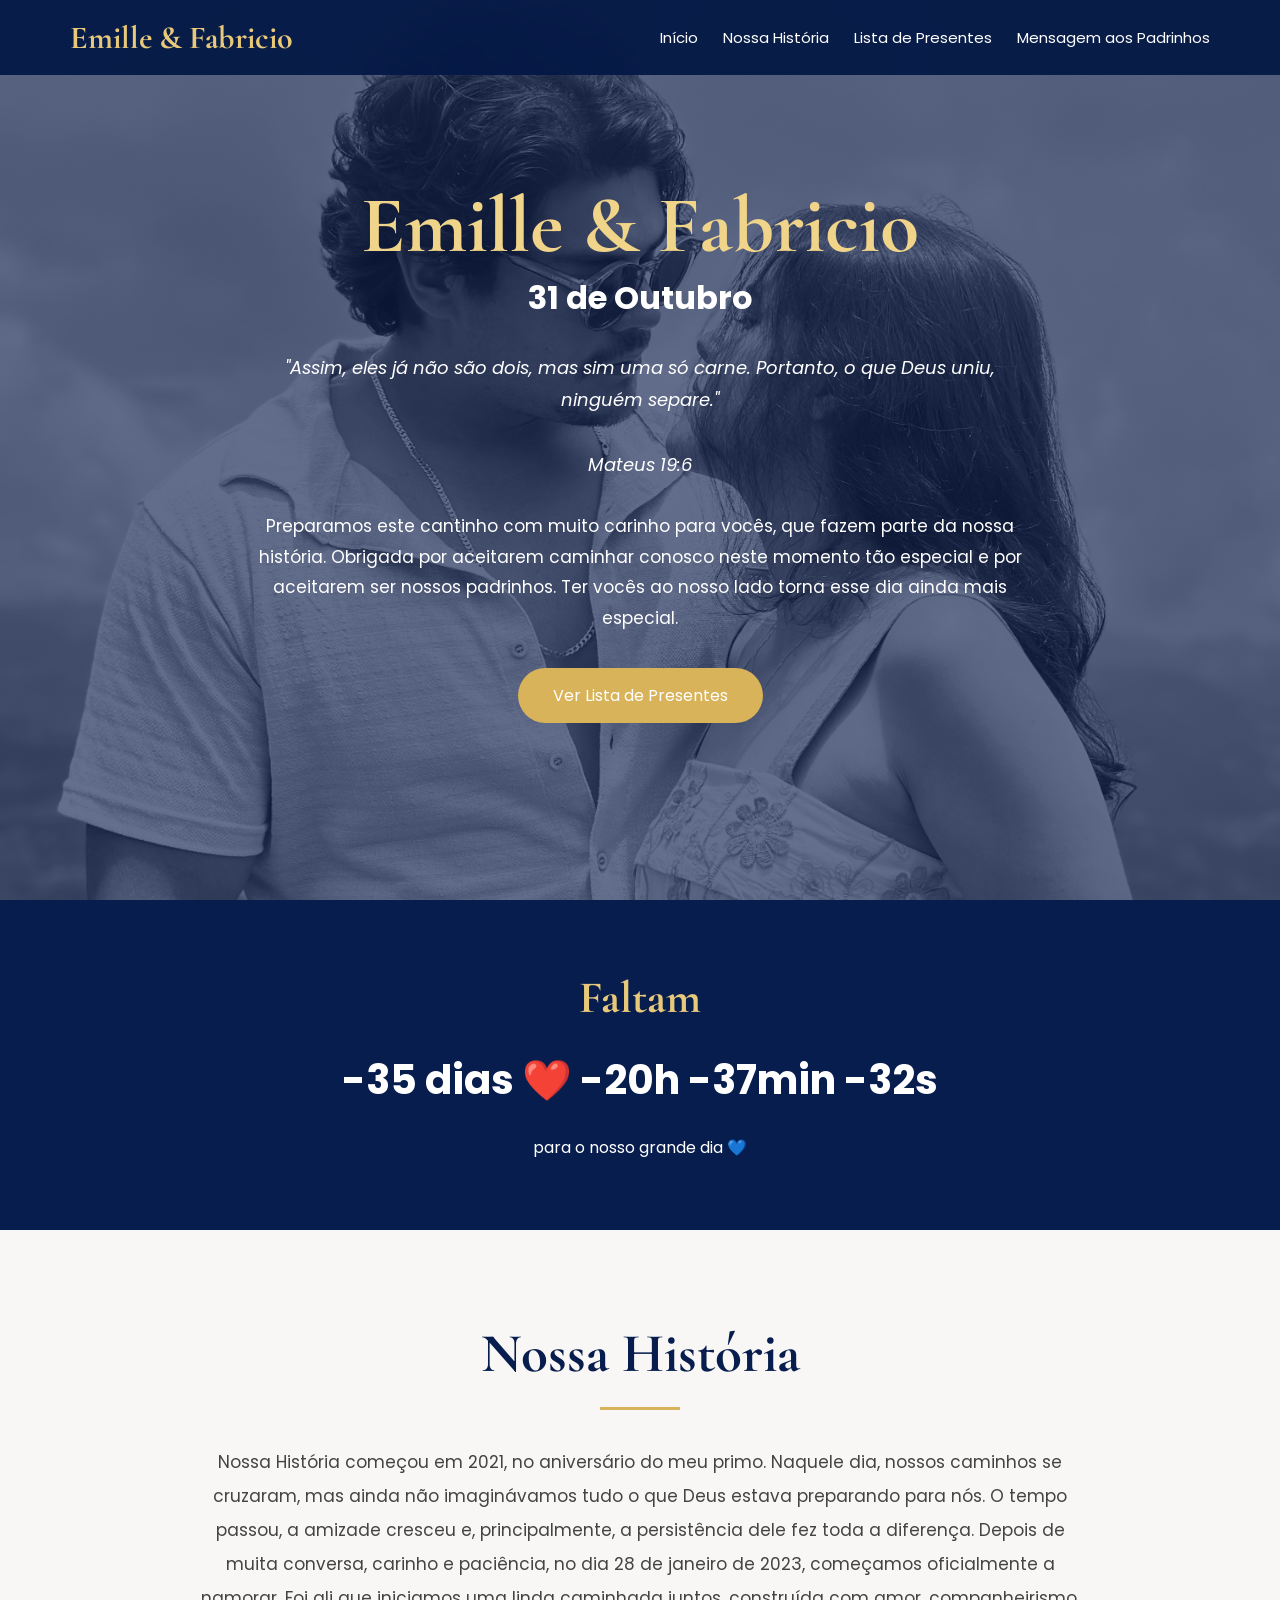
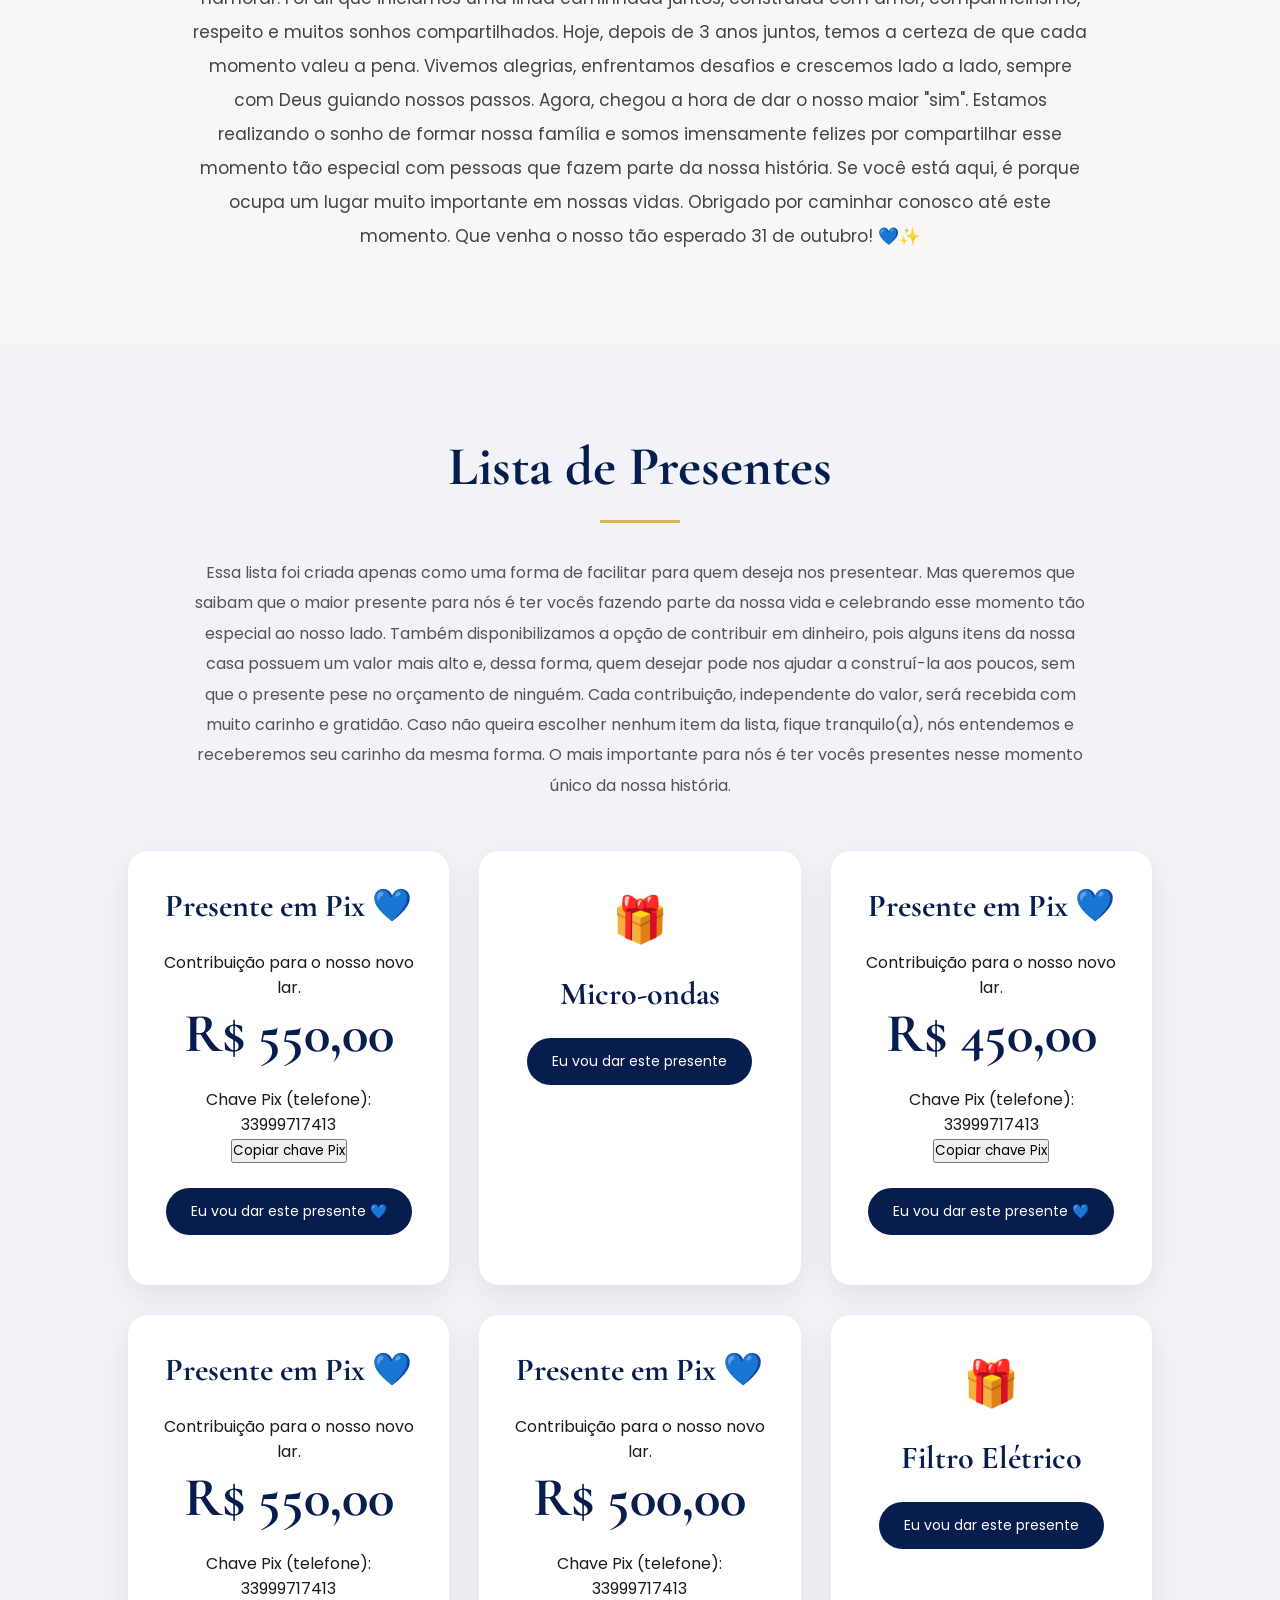
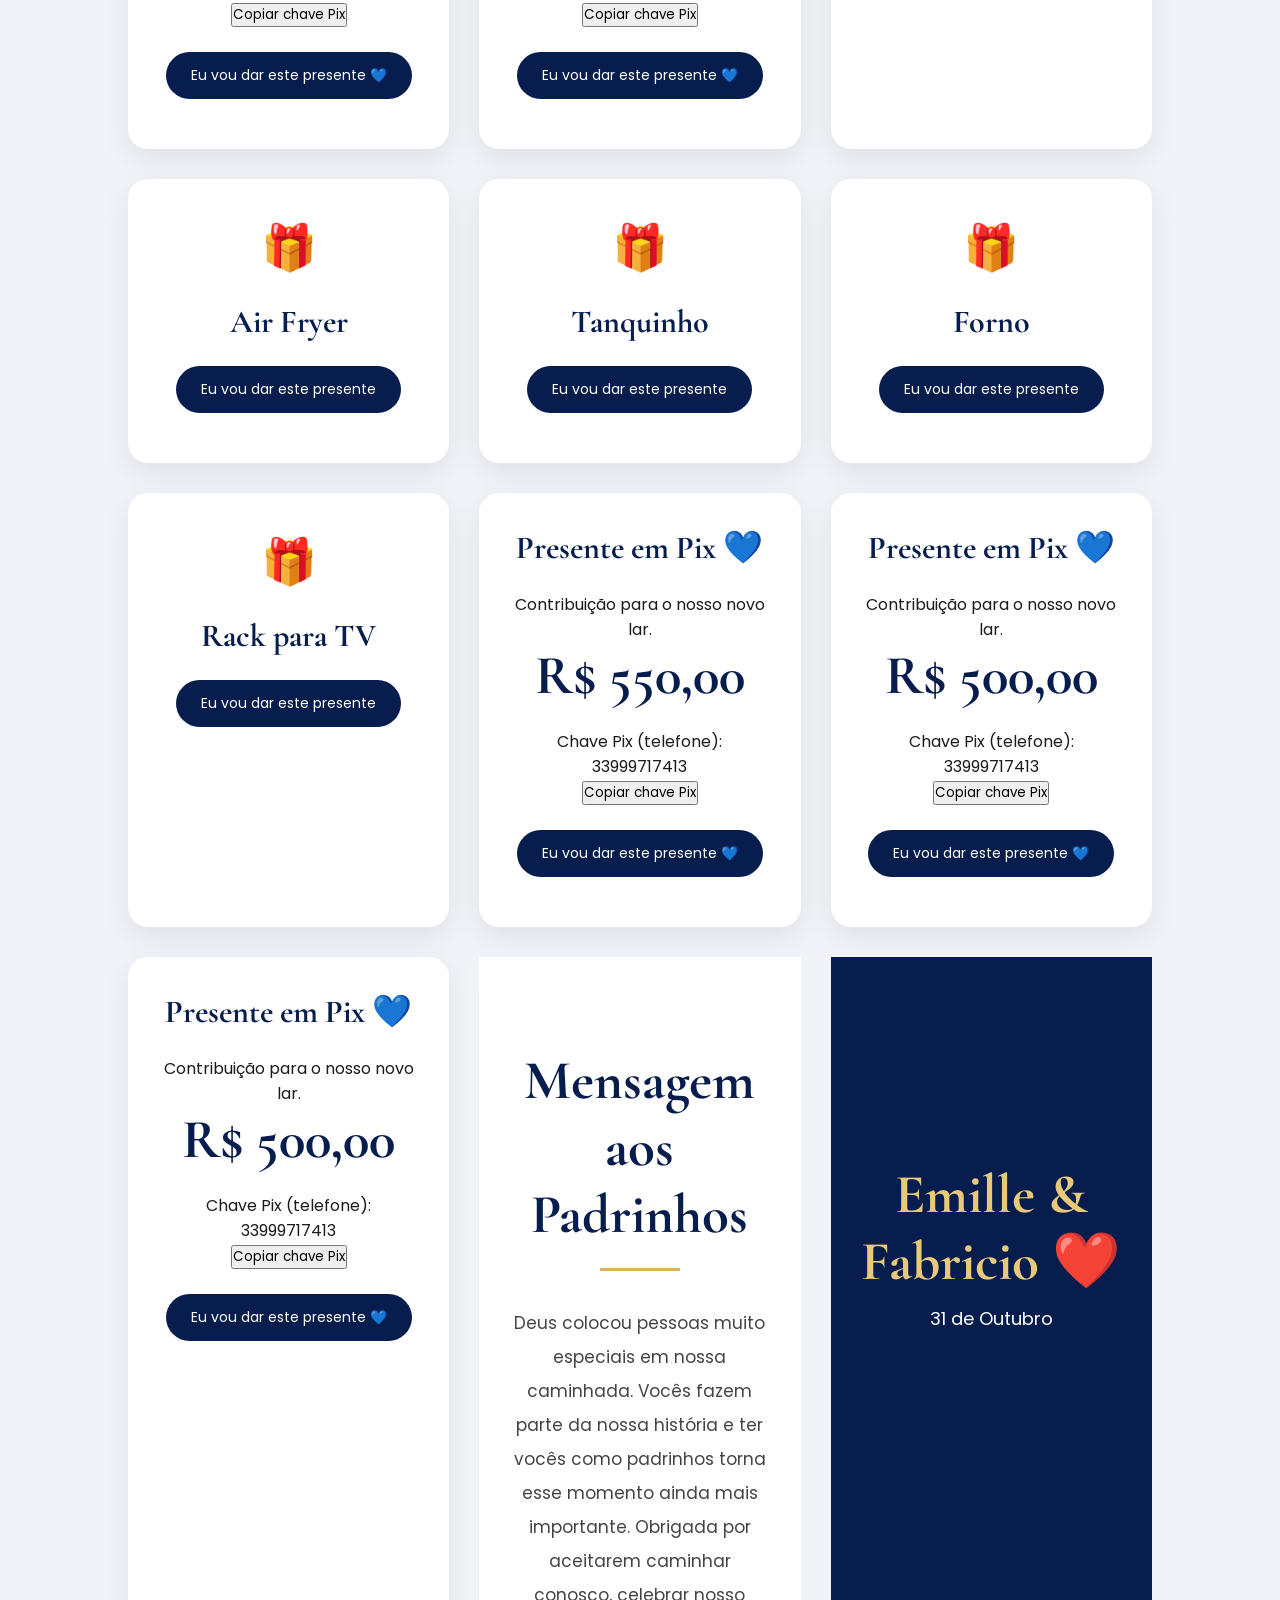
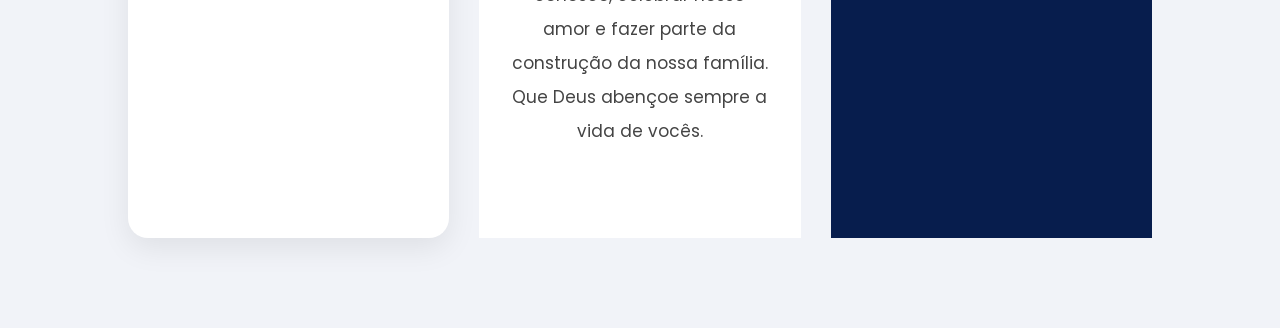
<file: index.html>
<!DOCTYPE html>
<html lang="pt-BR">

<head>

<meta charset="UTF-8">

<meta name="viewport" content="width=device-width, initial-scale=1.0">

<title>Emille & Fabricio | Casamento</title>

<link rel="stylesheet" href="style.css">

<link href="https://fonts.googleapis.com/css2?family=Cormorant+Garamond:wght@400;600;700&family=Poppins:wght@300;400;500;600&display=swap" rel="stylesheet">

</head>

<body>


<header>

<nav>

<div class="logo">
Emille & Fabricio
</div>

<ul>

<li><a href="#inicio">Início</a></li>

<li><a href="#historia">Nossa História</a></li>

<li><a href="#presentes">Lista de Presentes</a></li>

<li><a href="#mensagem">Mensagem aos Padrinhos</a></li>

</ul>

</nav>

</header>


<section class="hero" id="inicio">

<div class="overlay"></div>

<div class="hero-content">

<h1>Emille & Fabricio</h1>

<h2>31 de Outubro</h2>

<p class="versiculo">

"Assim, eles já não são dois, mas sim uma só carne.
Portanto, o que Deus uniu, ninguém separe."

<br><br>

Mateus 19:6

</p>


<p class="boas-vindas">

Preparamos este cantinho com muito carinho para vocês,
que fazem parte da nossa história.

Obrigada por aceitarem caminhar conosco neste momento tão especial
e por aceitarem ser nossos padrinhos.

Ter vocês ao nosso lado torna esse dia ainda mais especial.

</p>


<a href="#presentes" class="botao-principal">
Ver Lista de Presentes
</a>


</div>

</section>
<section class="contador">

<h2>Faltam</h2>

<div id="contador"></div>

<p>para o nosso grande dia 💙</p>

</section>



<section class="historia" id="historia">

<h2>Nossa História</h2>

<div class="linha"></div>

<p>

Nossa História 

começou em 2021, no aniversário do meu primo. Naquele dia, nossos caminhos se cruzaram, mas ainda não imaginávamos tudo o que Deus estava preparando para nós.

O tempo passou, a amizade cresceu e, principalmente, a persistência dele fez toda a diferença.

Depois de muita conversa, carinho e paciência, no dia 28 de janeiro de 2023, começamos oficialmente a namorar. Foi ali que iniciamos uma linda caminhada juntos, construída com amor, companheirismo, respeito e muitos sonhos compartilhados.

Hoje, depois de 3 anos juntos, temos a certeza de que cada momento valeu a pena. Vivemos alegrias, enfrentamos desafios e crescemos lado a lado, sempre com Deus guiando nossos passos.

Agora, chegou a hora de dar o nosso maior "sim". Estamos realizando o sonho de formar nossa família e somos imensamente felizes por compartilhar esse momento tão especial com pessoas que fazem parte da nossa história.

Se você está aqui, é porque ocupa um lugar muito importante em nossas vidas. Obrigado por caminhar conosco até este momento. Que venha o nosso tão esperado 31 de outubro! 💙✨


</p>

</section>



<section class="presentes" id="presentes">

<h2>Lista de Presentes</h2>

<div class="linha"></div>


<p class="texto-presentes">

Essa lista foi criada apenas como uma forma de facilitar para quem deseja nos presentear.
Mas queremos que saibam que o maior presente para nós é ter vocês fazendo parte da nossa vida e celebrando esse momento tão especial ao nosso lado.

Também disponibilizamos a opção de contribuir em dinheiro, pois alguns itens da nossa casa possuem um valor mais alto e, 
dessa forma, quem desejar pode nos ajudar a construí-la aos poucos, sem que o presente pese no orçamento de ninguém. Cada contribuição, independente do valor, será recebida com muito carinho e gratidão.

Caso não queira escolher nenhum item da lista, fique tranquilo(a), nós entendemos e receberemos seu carinho da mesma forma. 
O mais importante para nós é ter vocês presentes nesse momento único da nossa história.

</p>


<div class="cards">


<div class="card" id="presente10">

    <h3>Presente em Pix 💙</h3>

    <p>
        Contribuição para o nosso novo lar.
    </p>

    <h2>R$ 550,00</h2>

    <p>
        Chave Pix (telefone):
    </p>

    <p id="chavePix1" class="pix-chave">
        33999717413
    </p>

    <button onclick="copiarPix('chavePix1')">
        Copiar chave Pix
    </button>

    <br><br>

    <button class="btn-presente" onclick="escolherPresente(10)">
        Eu vou dar este presente 💙
    </button>

    <span class="escolhido"></span>

</div>


<div class="card" id="presente1">

<div class="icone">🎁</div>

<h3>Micro-ondas</h3>

<button class="btn-presente" onclick="escolherPresente(1)">
Eu vou dar este presente
</button>

<span class="escolhido"></span>

</div>




<div class="card" id="presente10">

    <h3>Presente em Pix 💙</h3>

    <p>
        Contribuição para o nosso novo lar.
    </p>

    <h2>R$ 450,00</h2>

    <p>
        Chave Pix (telefone):
    </p>

    <p id="chavePix2" class="pix-chave">
        33999717413
    </p>

    <button onclick="copiarPix('chavePix2')">
        Copiar chave Pix
    </button>

    <br><br>

    <button class="btn-presente" onclick="escolherPresente(11)">
        Eu vou dar este presente 💙
    </button>

    <span class="escolhido"></span>

</div>



<div class="card" id="presente10">

    <h3>Presente em Pix 💙</h3>

    <p>
        Contribuição para o nosso novo lar.
    </p>

    <h2>R$ 550,00</h2>

    <p>
        Chave Pix (telefone):
    </p>

    <p id="chavePix3" class="pix-chave">
        33999717413
    </p>

    <button onclick="copiarPix('chavePix3')">
        Copiar chave Pix
    </button>

    <br><br>

    <button class="btn-presente" onclick="escolherPresente(12)">
        Eu vou dar este presente 💙
    </button>

    <span class="escolhido"></span>

</div>


<div class="card" id="presente10">

    <h3>Presente em Pix 💙</h3>

    <p>
        Contribuição para o nosso novo lar.
    </p>

    <h2>R$ 500,00</h2>

    <p>
        Chave Pix (telefone):
    </p>

    <p id="chavePix4" class="pix-chave">
        33999717413
    </p>

    <button onclick="copiarPix('chavePix4')">
        Copiar chave Pix
    </button>

    <br><br>

    <button class="btn-presente" onclick="escolherPresente(13)">
        Eu vou dar este presente 💙
    </button>

    <span class="escolhido"></span>

</div>


  
<div class="card" id="presente5">

<div class="icone">🎁</div>

<h3>Filtro Elétrico</h3>

<button class="btn-presente" onclick="escolherPresente(5)">
Eu vou dar este presente
</button>

<span class="escolhido"></span>


</div>
  <div class="card" id="presente6">

<div class="icone">🎁</div>

<h3>Air Fryer</h3>

<button class="btn-presente" onclick="escolherPresente(6)">
Eu vou dar este presente
</button>

<span class="escolhido"></span>

</div>



<div class="card" id="presente7">

<div class="icone">🎁</div>

<h3>Tanquinho</h3>

<button class="btn-presente" onclick="escolherPresente(7)">
Eu vou dar este presente
</button>

<span class="escolhido"></span>

</div>



<div class="card" id="presente8">

<div class="icone">🎁</div>

<h3>Forno</h3>

<button class="btn-presente" onclick="escolherPresente(8)">
Eu vou dar este presente
</button>

<span class="escolhido"></span>

</div>



<div class="card" id="presente9">

<div class="icone">🎁</div>

<h3>Rack para TV</h3>

<button class="btn-presente" onclick="escolherPresente(9)">
Eu vou dar este presente
</button>

<span class="escolhido"></span>

</div>



<div class="card" id="presente10">

    <h3>Presente em Pix 💙</h3>

    <p>
        Contribuição para o nosso novo lar.
    </p>

    <h2>R$ 550,00</h2>

    <p>
        Chave Pix (telefone):
    </p>

    <p id="chavePix5" class="pix-chave">
        33999717413
    </p>

    <button onclick="copiarPix('chavePix5')">
        Copiar chave Pix
    </button>

    <br><br>

    <button class="btn-presente" onclick="escolherPresente(14)">
        Eu vou dar este presente 💙
    </button>

    <span class="escolhido"></span>

</div>



<div class="card" id="presente10">

    <h3>Presente em Pix 💙</h3>

    <p>
        Contribuição para o nosso novo lar.
    </p>

    <h2>R$ 500,00</h2>

    <p>
        Chave Pix (telefone):
    </p>

    <p id="chavePix6" class="pix-chave">
        33999717413
    </p>

    <button onclick="copiarPix('chavePix6')">
        Copiar chave Pix
    </button>

    <br><br>

    <button class="btn-presente" onclick="escolherPresente(15)">
        Eu vou dar este presente 💙
    </button>

    <span class="escolhido"></span>

</div>


<div class="card" id="presente10">

    <h3>Presente em Pix 💙</h3>

    <p>
        Contribuição para o nosso novo lar.
    </p>

    <h2>R$ 500,00</h2>

    <p>
        Chave Pix (telefone):
    </p>

    <p id="chavePix7" class="pix-chave">
        33999717413
    </p>

    <button onclick="copiarPix('chavePix7')">
        Copiar chave Pix
    </button>

    <br><br>

    <button class="btn-presente" onclick="escolherPresente(16)">
        Eu vou dar este presente 💙
    </button>

    <span class="escolhido"></span>

</div>




<section class="mensagem" id="mensagem">

<h2>Mensagem aos Padrinhos</h2>

<div class="linha"></div>


<p>

Deus colocou pessoas muito especiais em nossa caminhada.

Vocês fazem parte da nossa história e ter vocês como padrinhos torna esse momento ainda mais importante.

Obrigada por aceitarem caminhar conosco, celebrar nosso amor e fazer parte da construção da nossa família.

Que Deus abençoe sempre a vida de vocês.

</p>


</section>



<footer>

<h2>Com muito amor,</h2>

<h1>Emille & Fabricio ❤️</h1>

<p>31 de Outubro</p>

</footer>



<script src="script.js"></script>


</body>

</html>
</file>
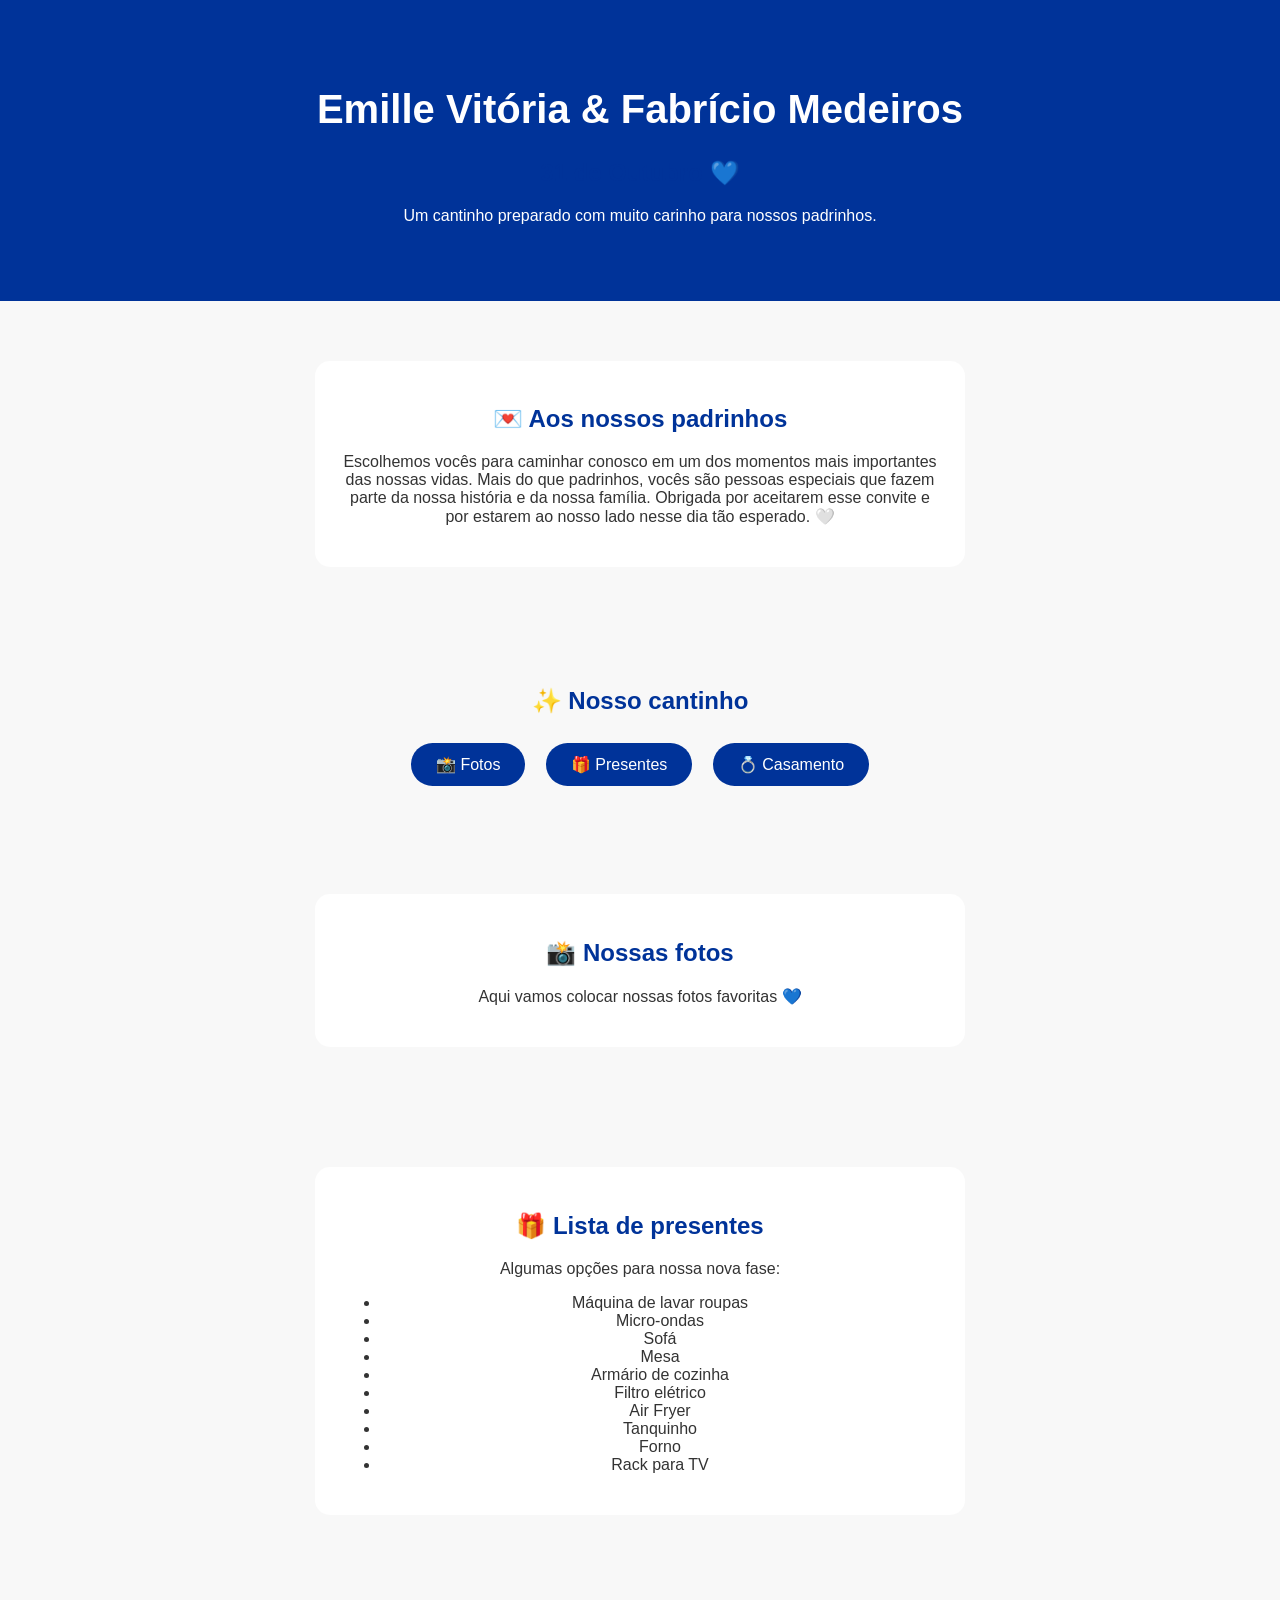
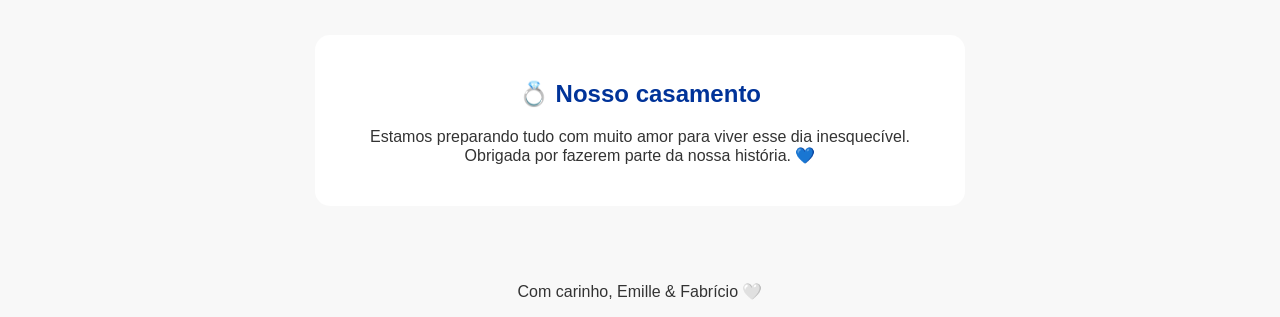
<file: inde.html>
<!DOCTYPE html>
<html lang="pt-BR">
<head>
<meta charset="UTF-8">
<meta name="viewport" content="width=device-width, initial-scale=1.0">

<title>Emille & Fabrício</title>

<style>
body {
  margin: 0;
  font-family: Arial, sans-serif;
  background: #f8f8f8;
  color: #333;
  text-align: center;
}

header {
  background: #003399;
  color: white;
  padding: 60px 20px;
}

h1 {
  font-size: 40px;
}

h2 {
  color: #003399;
}

section {
  padding: 40px 20px;
}

.card {
  background: white;
  max-width: 600px;
  margin: 20px auto;
  padding: 25px;
  border-radius: 15px;
}

.botao {
  display: inline-block;
  background: #003399;
  color: white;
  padding: 12px 25px;
  margin: 8px;
  border-radius: 30px;
  text-decoration: none;
}

.foto {
  width: 90%;
  max-width: 500px;
  border-radius: 15px;
}
</style>

</head>

<body>

<header>
<h1>Emille Vitória & Fabrício Medeiros</h1>
<h2>31 de Outubro 💙</h2>

<p>
Um cantinho preparado com muito carinho para nossos padrinhos.
</p>

</header>


<section id="mensagem">

<div class="card">

<h2>💌 Aos nossos padrinhos</h2>

<p>
Escolhemos vocês para caminhar conosco em um dos momentos mais importantes das nossas vidas.

Mais do que padrinhos, vocês são pessoas especiais que fazem parte da nossa história e da nossa família.

Obrigada por aceitarem esse convite e por estarem ao nosso lado nesse dia tão esperado. 🤍
</p>

</div>

</section>


<section>

<h2>✨ Nosso cantinho</h2>

<a class="botao" href="#fotos">📸 Fotos</a>

<a class="botao" href="#presentes">🎁 Presentes</a>

<a class="botao" href="#casamento">💍 Casamento</a>

</section>


<section id="fotos">

<div class="card">

<h2>📸 Nossas fotos</h2>

<p>
Aqui vamos colocar nossas fotos favoritas 💙
</p>

<!-- Depois colocamos as imagens aqui -->

</div>

</section>


<section id="presentes">

<div class="card">

<h2>🎁 Lista de presentes</h2>

<p>
Algumas opções para nossa nova fase:
</p>

<ul>
<li>Máquina de lavar roupas</li>
<li>Micro-ondas</li>
<li>Sofá</li>
<li>Mesa</li>
<li>Armário de cozinha</li>
<li>Filtro elétrico</li>
<li>Air Fryer</li>
<li>Tanquinho</li>
<li>Forno</li>
<li>Rack para TV</li>
</ul>

</div>

</section>


<section id="casamento">

<div class="card">

<h2>💍 Nosso casamento</h2>

<p>
Estamos preparando tudo com muito amor para viver esse dia inesquecível.

Obrigada por fazerem parte da nossa história. 💙
</p>

</div>

</section>


<footer>
<p>Com carinho, Emille & Fabrício 🤍</p>
</footer>


</body>
</html>
</file>
<file: style.css>
* {
    margin: 0;
    padding: 0;
    box-sizing: border-box;
}

html {
    scroll-behavior: smooth;
}

body {
    font-family: 'Poppins', sans-serif;
    background: #f8f7f5;
    color: #1b1b1b;
}


/* ================= MENU ================= */

header {
    position: fixed;
    top: 0;
    width: 100%;
    z-index: 1000;
    background: rgba(5, 25, 70, 0.95);
    backdrop-filter: blur(10px);
}

nav {
    max-width: 1200px;
    margin: auto;
    padding: 18px 30px;
    display: flex;
    justify-content: space-between;
    align-items: center;
}

.logo {
    color: #e8c97a;
    font-family: 'Cormorant Garamond', serif;
    font-size: 32px;
    font-weight: bold;
}

nav ul {
    display: flex;
    list-style: none;
    gap: 25px;
}

nav ul li a {
    text-decoration: none;
    color: white;
    font-size: 15px;
    transition: 0.3s;
}

nav ul li a:hover {
    color: #e8c97a;
}


/* ================= CAPA ================= */

.hero {
    min-height: 100vh;

    background-image: url("capa.jpg.jpeg");
    background-size: cover;
    background-position: center 25%;
    background-repeat: no-repeat;
    background-attachment: scroll;

    display: flex;
    justify-content: center;
    align-items: center;
    text-align: center;

    position: relative;
    overflow: hidden;
}

.hero::before {
    content: "";

    position: absolute;
    inset: 0;

    background: rgba(8, 27, 78, 0.45);

    z-index: 1;
}

.hero-content {
    position: relative;
    z-index: 2;

    color: white;

    max-width: 900px;

    padding: 20px;
}
.overlay {

    position: absolute;

    inset: 0;

    background:
    linear-gradient(
      rgba(3,18,55,0.35),
      rgba(3,18,55,0.30)
    );

}


 .hero-content {

    position: relative;
    max-width: 850px;
    padding: 30px;
    color: white;

}

.hero h1 {

    font-family: 'Cormorant Garamond', serif;

    font-size: 80px;

    color: #f0d48a;

    opacity: 1;

    transform: none;

    display: block;

}


.hero h2 {

    font-size: 32px;

    margin-bottom: 30px;

}


.versiculo {

    font-size: 18px;

    font-style: italic;

    line-height: 1.8;

}


.boas-vindas {

    margin-top: 30px;

    font-size: 17px;

    line-height: 1.8;

}


/* BOTÃO PRINCIPAL */

.botao-principal {

    display: inline-block;

    margin-top: 35px;

    padding: 15px 35px;

    border-radius: 50px;

    background: #d8b35a;

    color: white;

    text-decoration: none;

    transition: .3s;

}


.botao-principal:hover {

    transform: scale(1.05);

    background: #b9943e;

}


/* ================= CONTADOR ================= */


.contador {

    text-align: center;

    padding: 70px 20px;

    background: #071d4d;

    color: white;

}


.contador h2 {

    font-family: 'Cormorant Garamond', serif;

    font-size: 45px;

    color: #e8c97a;

}


#contador {

    font-size: 40px;

    margin: 25px 0;

    font-weight: bold;

}
/* ================= SEÇÕES GERAIS ================= */

.historia,
.presentes,
.mensagem {

    padding: 90px 10%;

    text-align: center;

}


.historia h2,
.presentes h2,
.mensagem h2 {

    font-family: 'Cormorant Garamond', serif;

    font-size: 55px;

    color: #071d4d;

    margin-bottom: 20px;

}


.linha {

    width: 80px;

    height: 3px;

    background: #d8b35a;

    margin: 0 auto 35px;

}


.historia p,
.mensagem p {

    max-width: 900px;

    margin: auto;

    font-size: 17px;

    line-height: 2;

    color: #444;

}


/* ================= LISTA DE PRESENTES ================= */


.presentes {

    background: #f1f3f8;

}


.texto-presentes {

    max-width: 900px;

    margin: 0 auto 50px;

    line-height: 1.9;

    color: #555;

}


.cards {

    display: grid;

    grid-template-columns: repeat(auto-fit, minmax(250px, 1fr));

    gap: 30px;

    max-width: 1200px;

    margin: auto;

}


/* CARTÃO */

.card {

    background: white;

    border-radius: 20px;

    padding: 35px 25px;

    box-shadow: 0 10px 30px rgba(0,0,0,0.08);

    transition: .4s;

    position: relative;

    overflow: hidden;

}


.card:hover {

    transform: translateY(-10px);

}


.icone {

    font-size: 45px;

    margin-bottom: 20px;

}


.card h3 {

    font-family: 'Cormorant Garamond', serif;

    font-size: 32px;

    color: #071d4d;

    margin-bottom: 25px;

}


/* BOTÃO DOS PRESENTES */


.btn-presente {

    border: none;

    padding: 13px 25px;

    border-radius: 50px;

    cursor: pointer;

    background: #071d4d;

    color: white;

    font-size: 14px;

    transition: .3s;

}


.btn-presente:hover {

    background: #d8b35a;

    transform: scale(1.05);

}


/* PRESENTE ESCOLHIDO */


.card.escolhido {

    background: #071d4d;

    color: white;

}


.card.escolhido h3 {

    color: #f0d48a;

}


.card.escolhido .icone {

    transform: scale(1.1);

}


.card.escolhido .btn-presente {

    display: none;

}


.escolhido {

    display: block;

    margin-top: 15px;

    font-weight: bold;

    color: #d8b35a;

    font-size: 18px;

}


/* ================= MENSAGEM PADRINHOS ================= */


.mensagem {

    background: white;

}


/* ================= RODAPÉ ================= */


footer {

    background: #071d4d;

    color: white;

    text-align: center;

    padding: 50px 20px;

}


footer h2 {

    font-family: 'Cormorant Garamond', serif;

    font-size: 35px;

    font-weight: normal;

}


footer h1 {

    color: #e8c97a;

    font-family: 'Cormorant Garamond', serif;

    font-size: 55px;

    margin: 10px;

}


footer p {

    font-size: 18px;

}


/* ================= ANIMAÇÕES ================= */


@keyframes aparecer {

    from {

        opacity: 0;

        transform: translateY(40px);

    }


    to {

        opacity: 1;

        transform: translateY(0);

    }

}


.card,
.historia,
.mensagem {

    animation: none;

}

/* ================= RESPONSIVIDADE CELULAR ================= */


@media (max-width: 768px) {


    header {

        position: absolute;

    }


    nav {

        flex-direction: column;

        gap: 15px;

        padding: 20px;

    }


    .logo {

        font-size: 28px;

    }


    nav ul {

        flex-wrap: wrap;

        justify-content: center;

        gap: 15px;

    }


    nav ul li a {

        font-size: 13px;

    }



    .hero h1 {

        font-size: 55px;

    }


    .hero h2 {

        font-size: 25px;

    }
   
    .hero {
    background-image: url("./capa.jpg.jpeg") !important;
    background-size: cover !important;
    background-position: center 40% !important;
    background-repeat: no-repeat !important;

}


    .versiculo {

        font-size: 15px;

    }


    .boas-vindas {

        font-size: 15px;

    }


    .botao-principal {

        padding: 12px 25px;

    }



    .contador h2 {

        font-size: 38px;

    }


    #contador {

        font-size: 25px;

    }



    .historia h2,
    .presentes h2,
    .mensagem h2 {

        font-size: 42px;

    }


    .historia,
    .presentes,
    .mensagem {

        padding: 70px 20px;

    }


    .card {

        padding: 30px 20px;

    }


    .card h3 {

        font-size: 27px;

    }


    footer h1 {

        font-size: 42px;

    }

}


/* ================= PEQUENOS DETALHES ================= */


::selection {

    background: #d8b35a;

    color: white;

}


a {

    transition: .3s;

}


button {

    font-family: 'Poppins', sans-serif;

}


body::-webkit-scrollbar {

    width: 10px;

}


body::-webkit-scrollbar-track {

    background: #f1f1f1;

}


body::-webkit-scrollbar-thumb {

    background: #071d4d;

    border-radius: 20px;

}
</file>
